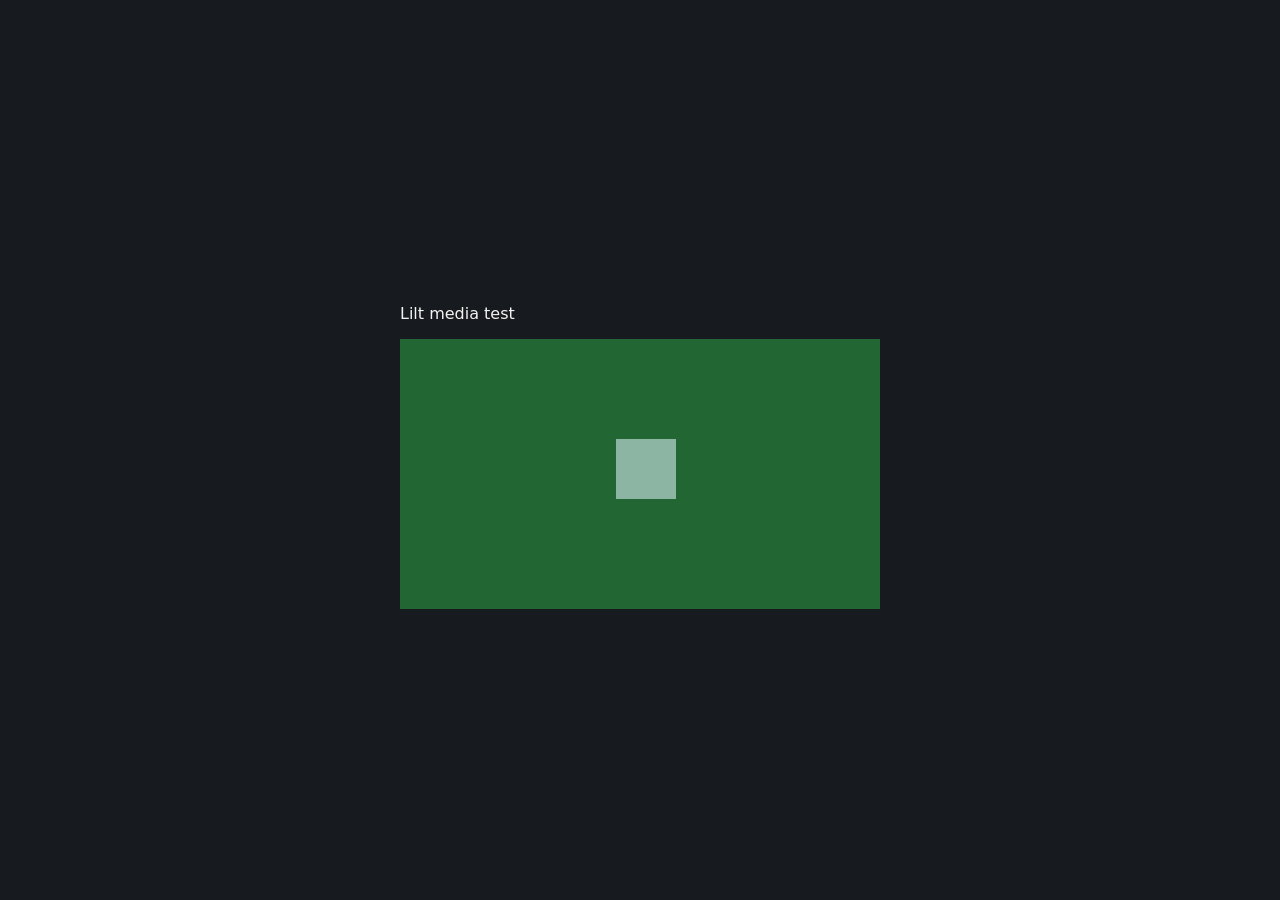
<file: tools/media-test.html>
<!doctype html>
<meta charset="utf-8">
<title>Lilt media test</title>
<!-- For CI: a looping 10-second tone with media-session metadata, plus a silent animated video (for picture in picture). -->
<style>body{margin:0;background:#171a1e;color:#f3f4f1;font:16px system-ui;display:grid;place-items:center;height:100vh}video{width:480px;background:#000}</style>
<audio id="a" loop></audio>
<div><p>Lilt media test</p><video id="v" muted playsinline></video></div>
<script>
const rate = 22050, n = rate * 10, buf = new ArrayBuffer(44 + n * 2), dv = new DataView(buf);
const tag = (o, s) => [...s].forEach((ch, i) => dv.setUint8(o + i, ch.charCodeAt(0)));
tag(0, 'RIFF'); dv.setUint32(4, 36 + n * 2, true); tag(8, 'WAVE'); tag(12, 'fmt ');
dv.setUint32(16, 16, true); dv.setUint16(20, 1, true); dv.setUint16(22, 1, true); dv.setUint32(24, rate, true);
dv.setUint32(28, rate * 2, true); dv.setUint16(32, 2, true); dv.setUint16(34, 16, true); tag(36, 'data'); dv.setUint32(40, n * 2, true);
for (let i = 0; i < n; i++) {
  const t = i / rate, f = 220 * Math.pow(2, (Math.floor(t * 2) % 8) / 4);
  dv.setInt16(44 + i * 2, Math.sin(2 * Math.PI * f * t) * 12000 * (0.6 + 0.4 * Math.sin(t * 3)), true);
}
const a = document.getElementById('a');
a.src = URL.createObjectURL(new Blob([buf], { type: 'audio/wav' }));
navigator.mediaSession.metadata = new MediaMetadata({ title: 'Lilt test tone', artist: 'Lilt CI', album: 'Smoke tests' });
a.play().catch(e => document.title = 'autoplay blocked: ' + e.message);

const c = Object.assign(document.createElement('canvas'), { width: 480, height: 270 }), g = c.getContext('2d');
let x = 0;
setInterval(() => { g.fillStyle = '#263'; g.fillRect(0, 0, 480, 270); g.fillStyle = '#8db5a4'; g.fillRect(x = (x + 6) % 480, 100, 60, 60); }, 33);
const v = document.getElementById('v');
v.srcObject = c.captureStream(30);
v.play();
</script>
</file>
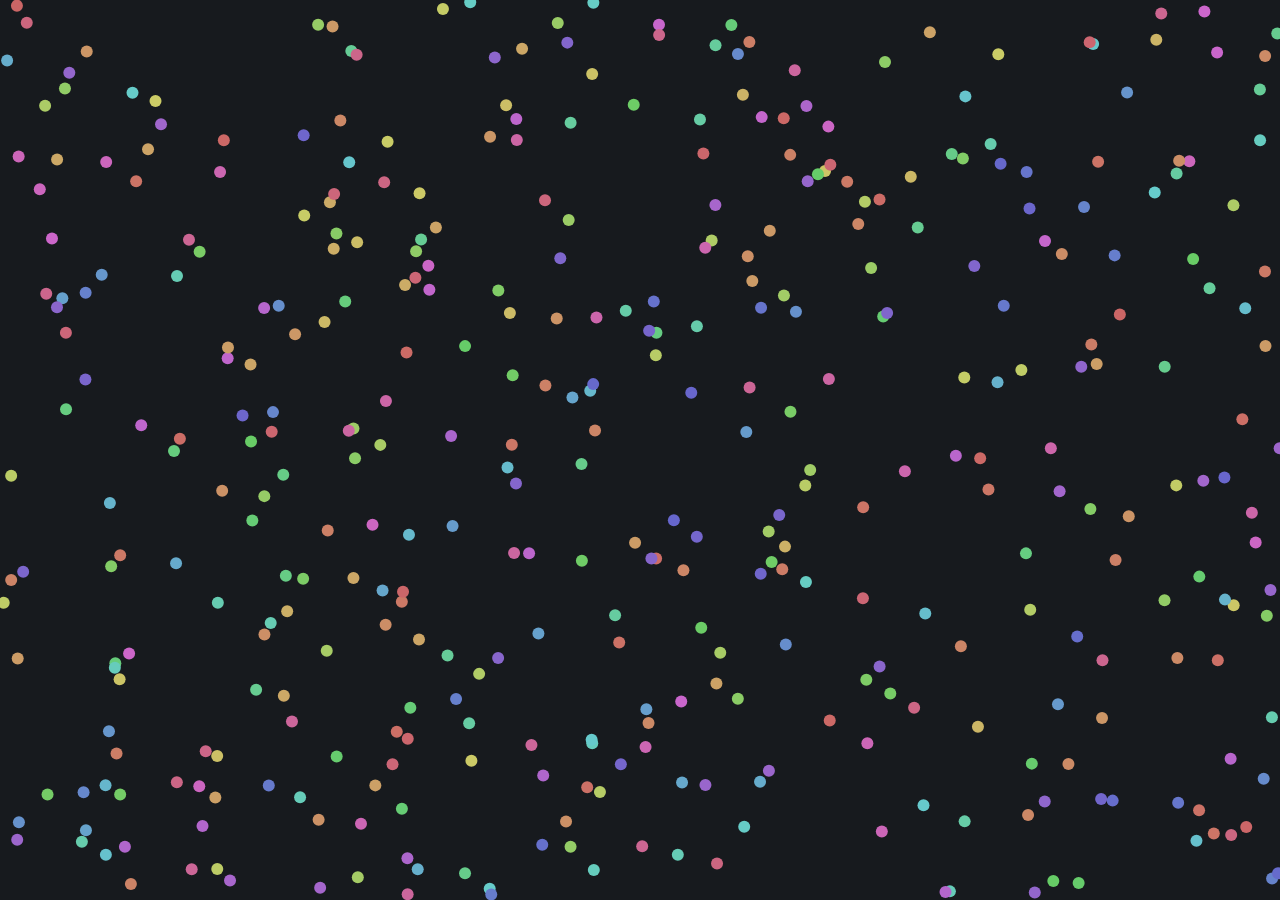
<file: src/Lilt.App/NewTab/bench.html>
<!doctype html>
<meta charset="utf-8">
<title>Lilt animation bench</title>
<!-- A page that never stops drawing, for measuring what Lilt costs in front, behind other windows and minimized. -->
<style>html,body{margin:0;height:100%;background:#171a1e;overflow:hidden}canvas{display:block;width:100%;height:100%}</style>
<canvas></canvas>
<script>
const c = document.querySelector('canvas'), g = c.getContext('2d');
const dots = Array.from({ length: 400 }, (_, i) => ({ x: Math.random(), y: Math.random(), vx: (Math.random() - .5) / 300, vy: (Math.random() - .5) / 300, h: i % 360 }));
function frame() {
  const w = c.width = innerWidth, h = c.height = innerHeight;
  for (const d of dots) {
    d.x = (d.x + d.vx + 1) % 1; d.y = (d.y + d.vy + 1) % 1;
    g.fillStyle = `hsl(${d.h} 50% 60%)`;
    g.beginPath(); g.arc(d.x * w, d.y * h, 6, 0, 7); g.fill();
  }
  requestAnimationFrame(frame);
}
requestAnimationFrame(frame);
</script>
</file>
